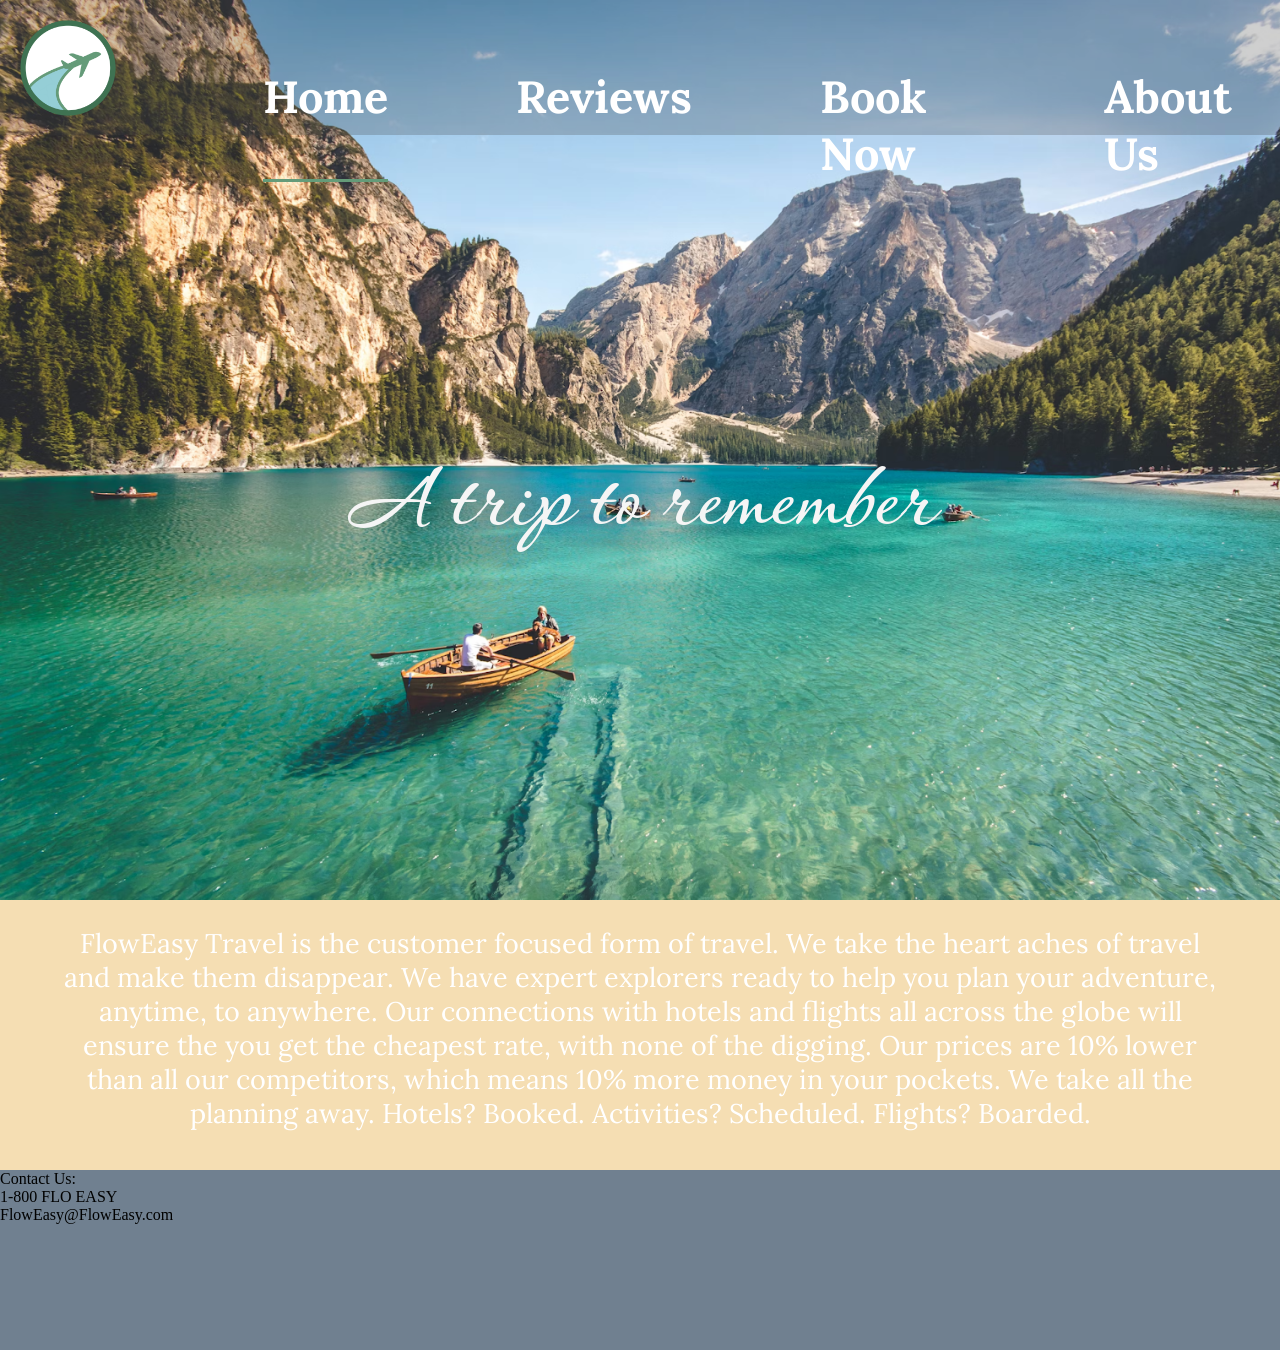
<file: index.html>
<!DOCTYPE html>
<html lang="en">
<head>
    <meta charset="UTF-8">
    <!-- fonts -->
    <link rel="preconnect" href="https://fonts.googleapis.com">
    <link rel="preconnect" href="https://fonts.gstatic.com" crossorigin>
    <link href="https://fonts.googleapis.com/css2?family=Corinthia:wght@400;700&family=Lora:ital,wght@0,400..700;1,400..700&display=swap" rel="stylesheet">

    <meta name="viewport" content="width=device-width, initial-scale=1.0">
    <link rel="stylesheet" href="style.css">
    <link rel="icon" type="image/x-icon" href="./Assets/favicon.png">
    <title>Floweasy Travel</title>
</head>
<body>
    <div class="header">
         <div class="logo">
            <img class="logo" src="./Assets/logo.png"></img>
        </div>
        <div class="pages grid-container">
            <a class="main">Home</a>
            <a class="link" href="reviews.html">Reviews</a>
            <a class="link" href="booking.html">Book Now</a>
            <a class="link" href="about.html">About Us</a>

        </div>
    </div>
    <div class="body">
        <div class="title-background" style="background-image: url('Assets/title-background.png');">
            <h1 class="title" style="padding-top:50vh;font-family: 'Corinthia', cursive;">A trip to remember</h1>
        </div>
        <div class="midbar1"></div>
        <div class="midbar" style="display:grid;grid-template-columns: auto auto auto;grid-template-rows: auto auto auto;">
        <div style="color:white;font-family:'Lora', sans-serif;text-align: center;font-size: 3vh;padding-inline: 5vw;padding-block:2vw;">FlowEasy Travel is the customer focused form of travel. We take the heart aches of travel and make them disappear. We have expert explorers ready to help you plan your adventure, anytime, to anywhere. Our connections with hotels and flights all across the globe will ensure the you get the cheapest rate, with none of the digging. Our prices are 10% lower than all our competitors, which means 10% more money in your pockets. We take all the planning away. Hotels? Booked. Activities? Scheduled. Flights? Boarded.</div>
        </div>
    </div>
    <div class="footer">
        Contact Us:<br>1-800 FLO EASY<br>FlowEasy@FlowEasy.com
    </div>
</body>
</html>
</file>
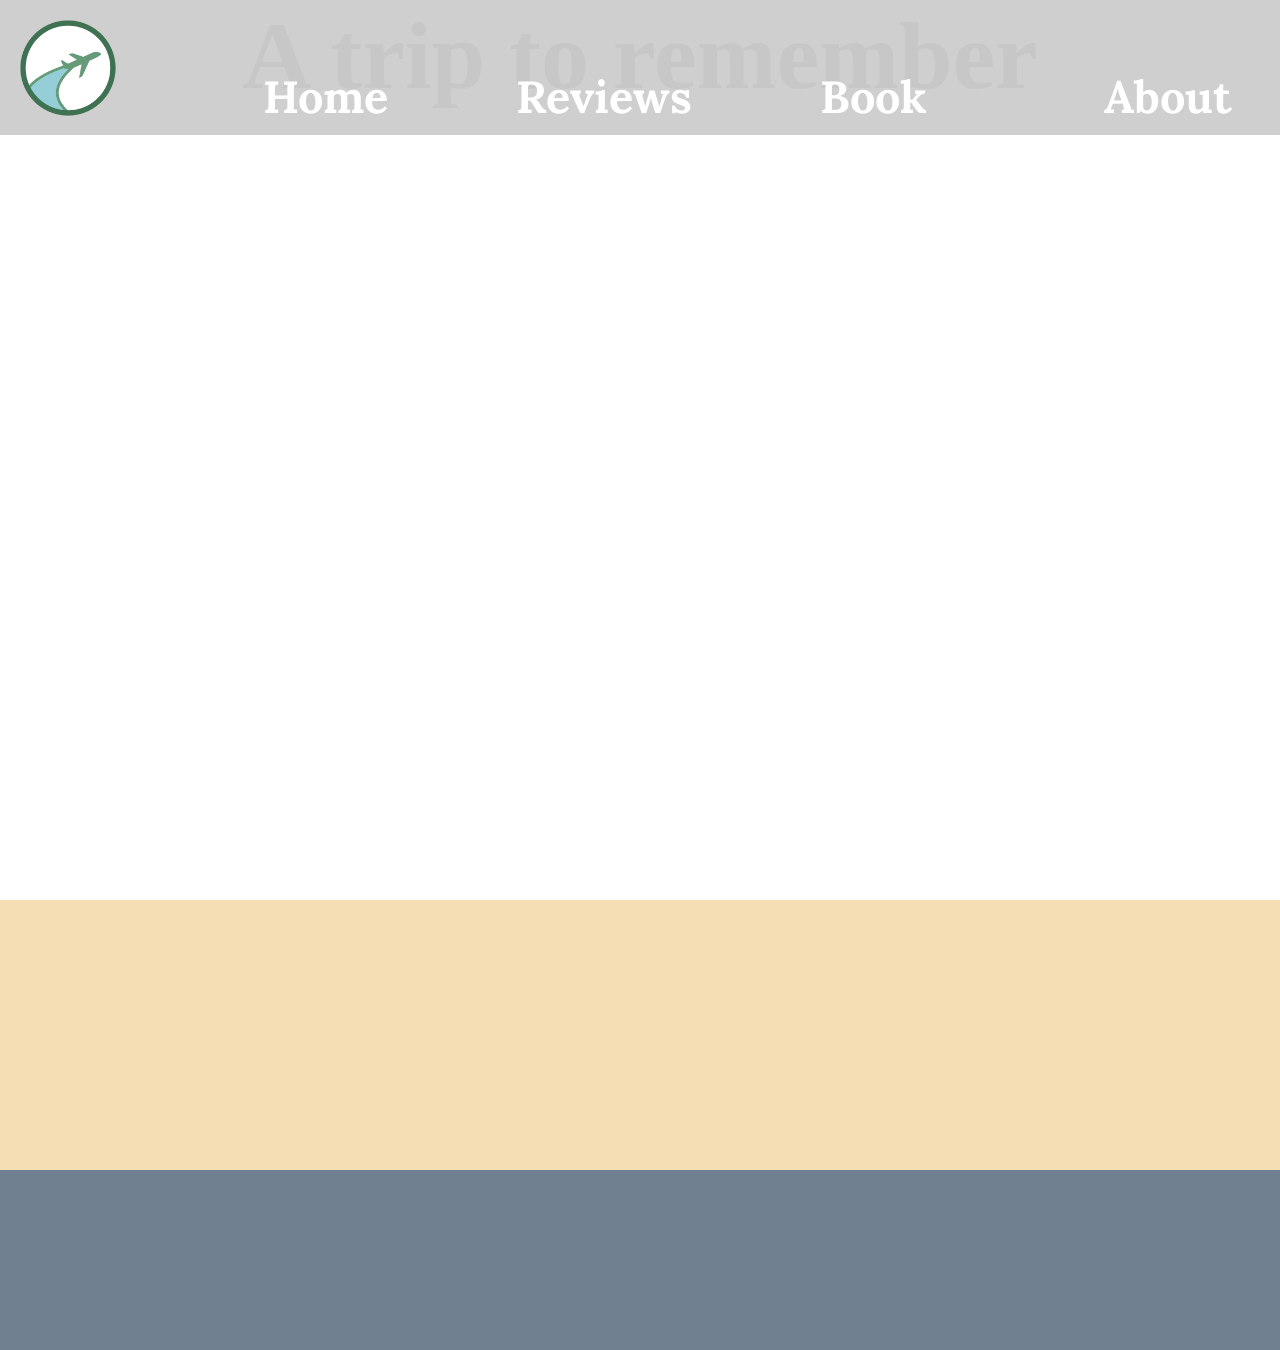
<file: About.html>
<!DOCTYPE html>
<html lang="en">
<head>
    <meta charset="UTF-8">
    <!-- fonts -->
    <link rel="preconnect" href="https://fonts.googleapis.com">
    <link rel="preconnect" href="https://fonts.gstatic.com" crossorigin>
    <link href="https://fonts.googleapis.com/css2?family=Corinthia:wght@400;700&family=Lora:ital,wght@0,400..700;1,400..700&display=swap" rel="stylesheet">

    <meta name="viewport" content="width=device-width, initial-scale=1.0">
    <link rel="stylesheet" href="style.css">
    <link rel="icon" type="image/x-icon" href="/Assets/logo.png">
    <title>Floweasy Travel</title>
</head>
<body>
    <div class="header">
         <div class="logo">
            <img class="logo" src="/Assets/logo.png"></img>
        </div>
        <div class="pages grid-container">
            <a class="link">Home</a>
            <a class="link">Reviews</a>
            <a class="link">Book Now</a>
            <a class="link">About Us</a>

        </div>
    </div>
    <div class="body">
        <div class="title-background">
            <h1 class="title">A trip to remember</h1>
        </div>
        <div class="midbar"></div>
    </div>
    <div class="footer"></div>
</body>
</html>
</file>
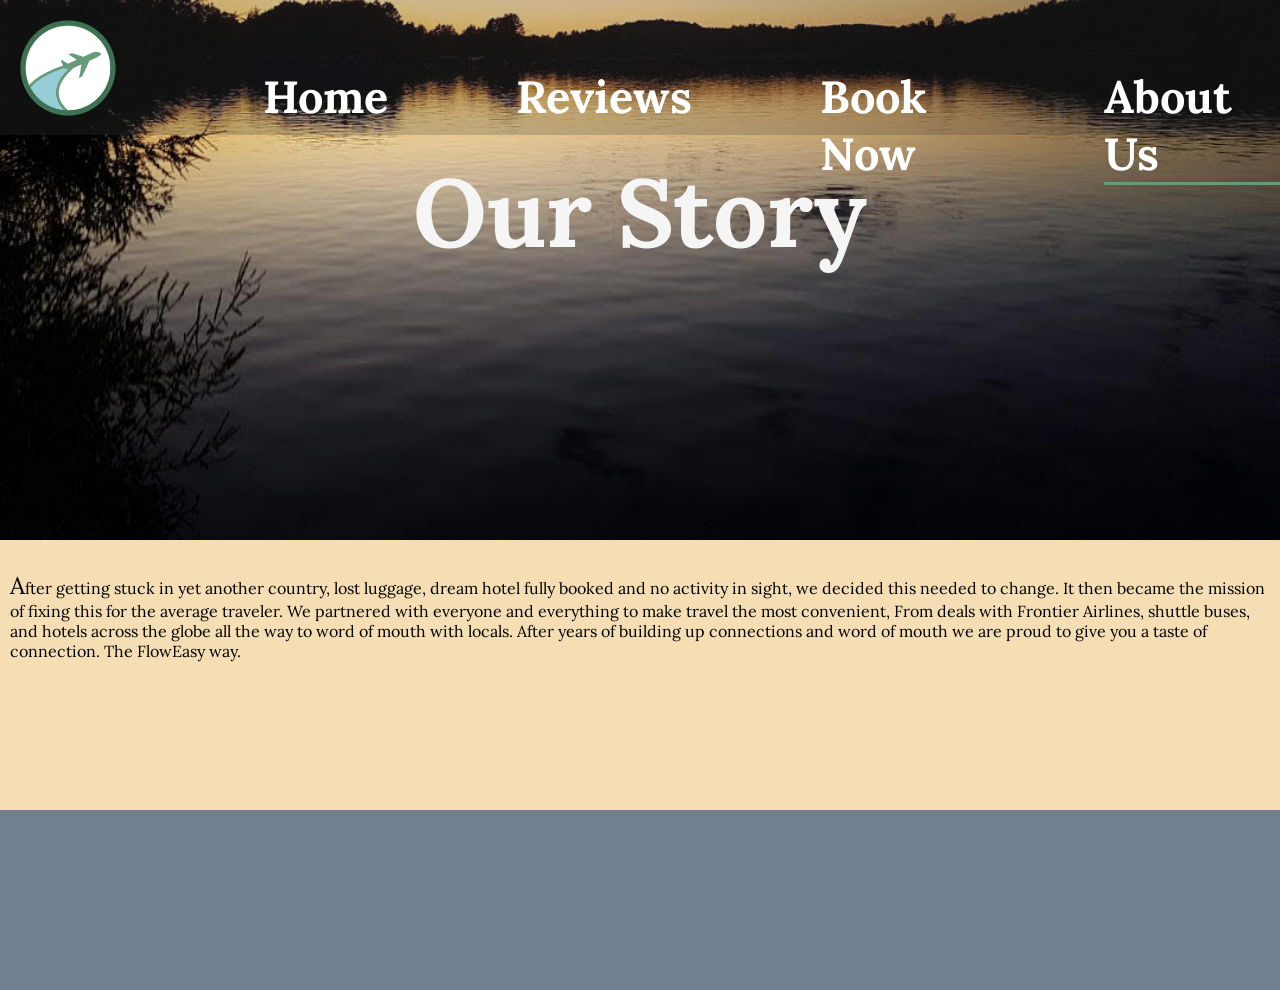
<file: about.html>
<!DOCTYPE html>
<html lang="en">
<head>
    <meta charset="UTF-8">
    <!-- fonts -->
    <link rel="preconnect" href="https://fonts.googleapis.com">
    <link rel="preconnect" href="https://fonts.gstatic.com" crossorigin>
    <link href="https://fonts.googleapis.com/css2?family=Corinthia:wght@400;700&family=Lora:ital,wght@0,400..700;1,400..700&display=swap" rel="stylesheet">

    <meta name="viewport" content="width=device-width, initial-scale=1.0">
    <link rel="stylesheet" href="style.css">
    <link rel="icon" type="image/x-icon" href="./Assets/logo.png">
    <title>Floweasy Travel</title>
</head>
<body>
    <div class="header">
         <div class="logo">
            <img class="logo" src="./Assets/logo.png"></img>
        </div>
        <div class="pages grid-container">
            <a class="link" href="index.html">Home</a>
            <a class="link" href="reviews.html">Reviews</a>
            <a class="link" href="booking.html">Book Now</a>
            <a class="main">About Us</a>

        </div>
    </div>
    <div class="body">
        <div class="title-background" style="background-image: url('Assets/lake.jpg');background-position-y: bottom -240px;height:60vh;">
            <h1 class="title" style="padding-top:150px;font-family:'Lora', sans-serif">Our Story</h1>
        </div>
        <div class="midbar" style="font-family:'Lora', sans-serif";>
            <br>
            <div style="margin:10px;">
            <p style="font-size: 1.5rem;display:inline;">A</p><p style="display:inline;">fter getting stuck in yet another country, lost luggage, dream hotel fully booked and no activity in sight, we decided this needed to change. It then became the mission of fixing this for the average traveler. We partnered with everyone and everything to make travel the most convenient, From deals with Frontier Airlines, shuttle buses, and hotels across the globe all the way to word of mouth with locals. After years of building up connections and word of mouth we are proud to give you a taste of connection. The FlowEasy way.</p>
            </div>
        </div>
    </div>
    <div class="footer"></div>
</body>
</html>
</file>
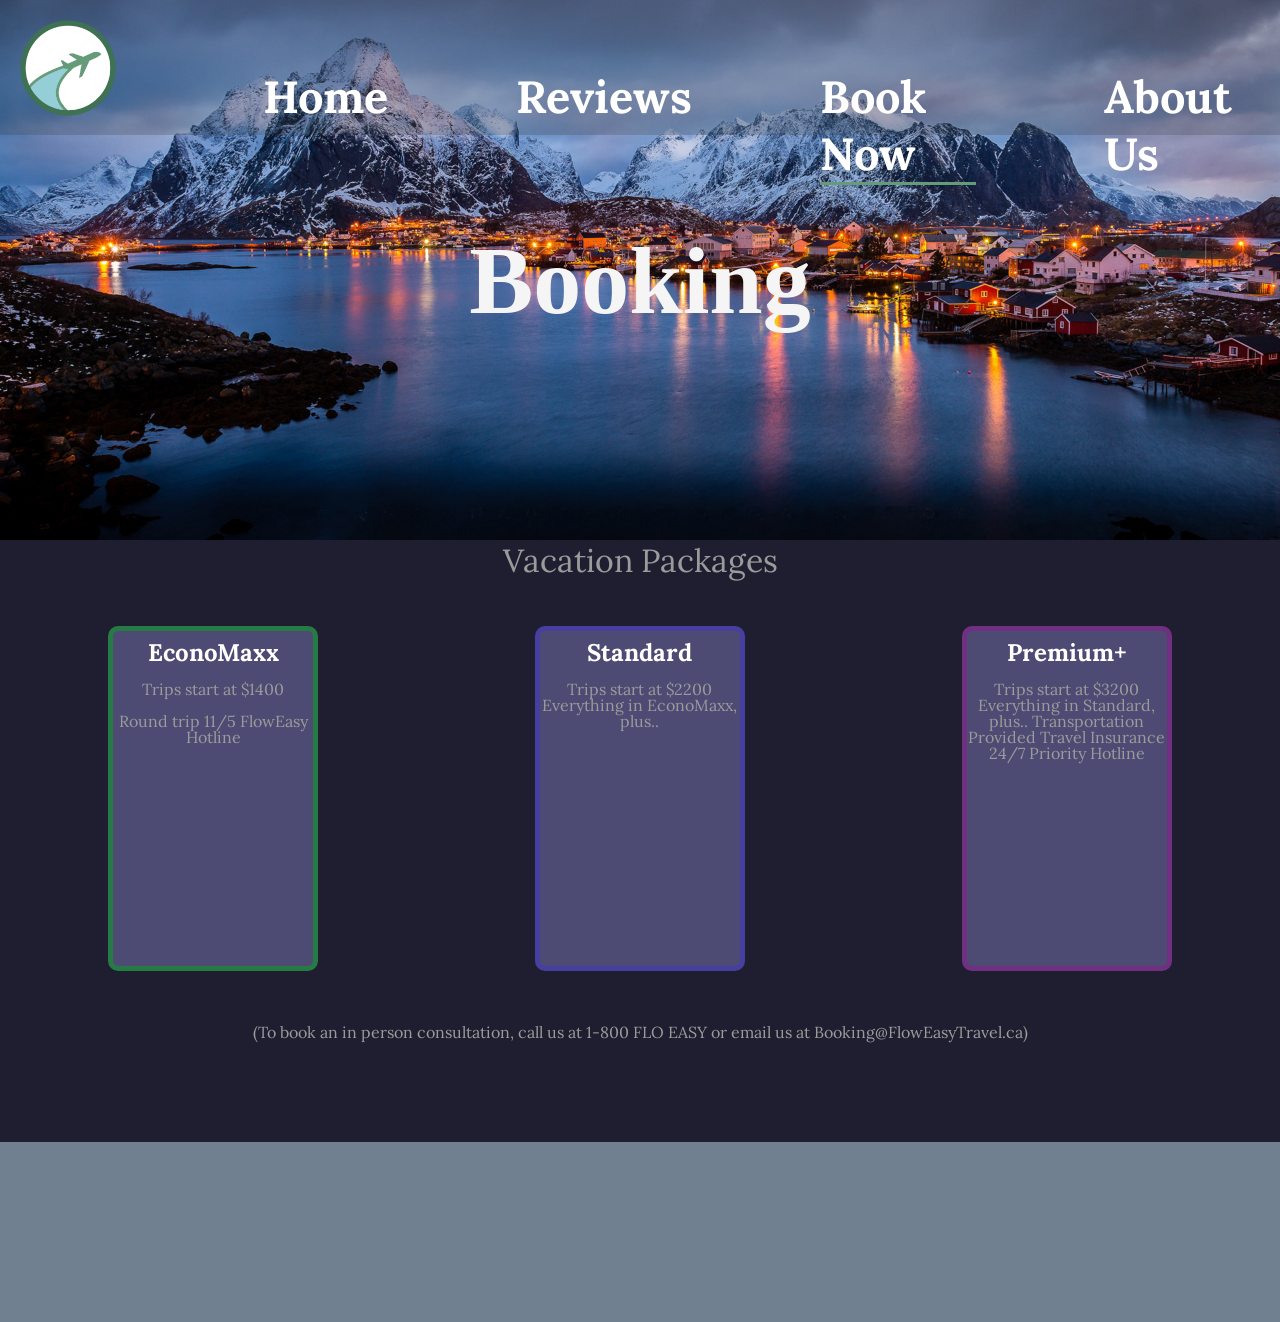
<file: booking.html>
<!DOCTYPE html>
<html lang="en">
<head>
    <meta charset="UTF-8">
    <!-- fonts -->
    <link rel="preconnect" href="https://fonts.googleapis.com">
    <link rel="preconnect" href="https://fonts.gstatic.com" crossorigin>
    <link href="https://fonts.googleapis.com/css2?family=Corinthia:wght@400;700&family=Lora:ital,wght@0,400..700;1,400..700&display=swap" rel="stylesheet">

    <meta name="viewport" content="width=device-width, initial-scale=1.0">
    <link rel="stylesheet" href="style.css">
    <link rel="icon" type="image/x-icon" href="./Assets/favicon.png">
    <title>Book a trip</title>
</head>
<body>
    <div class="header">
         <div class="logo">
            <img class="logo" src="./Assets/logo.png"></img>
        </div>
        <div class="pages grid-container">
            <a class="link" href="index.html">Home</a>
            <a class="link" href="reviews.html">Reviews</a>
            <a class="main">Book Now</a>
            <a class="link" href="about.html">About Us</a>

        </div>
    </div>
    <div class="body">
        <div class="title-background" style="height:60vh;background-image: url('Assets/booking.jpg');background-position-y: bottom;">
            <h1 class="title" style="padding-top: 25vh;">Booking</h1>
        </div>
        <div class="midbar" style="height:auto;background-color:rgb(31, 30, 49);">
            <div style="text-align:center;font-size: 2rem;padding-bottom:5vh;color:rgb(155, 155, 155);">Vacation Packages</div>
            <div style="display:grid;width: 100vw;height:40vh;grid-template-columns: auto auto auto;">
                <div class="box" style="border: 5px solid #267b44;">
                    <div class="pkg">EconoMaxx</div><br>
                    <p>Trips start at $1400</p><br>
                    Round trip 
                    11/5 FlowEasy Hotline
                </div>
                <div class="box" style="border: 5px solid #463f9f;"">
                    <div class="pkg">Standard</div><br>
                    <p>Trips start at $2200</p>
                    Everything in EconoMaxx, plus..
                </div>
                <div class="box" style="border: 5px solid #712f81">
                    <div class="pkg">Premium+</div><br>
                    <p>Trips start at $3200</p>
                    Everything in Standard, plus..
                    Transportation Provided
                    Travel Insurance
                    24/7 Priority Hotline


                </div>
            </div>
            <br>
            <p style="text-align:center;padding-bottom: 100px;margin-bottom: 0;color:rgb(155, 155, 155);">(To book an in person consultation, call us at 1-800 FLO EASY or email us at Booking@FlowEasyTravel.ca)</p>
        </div>
    </div>
    <div class="footer"></div>
</body>
</html>
</file>
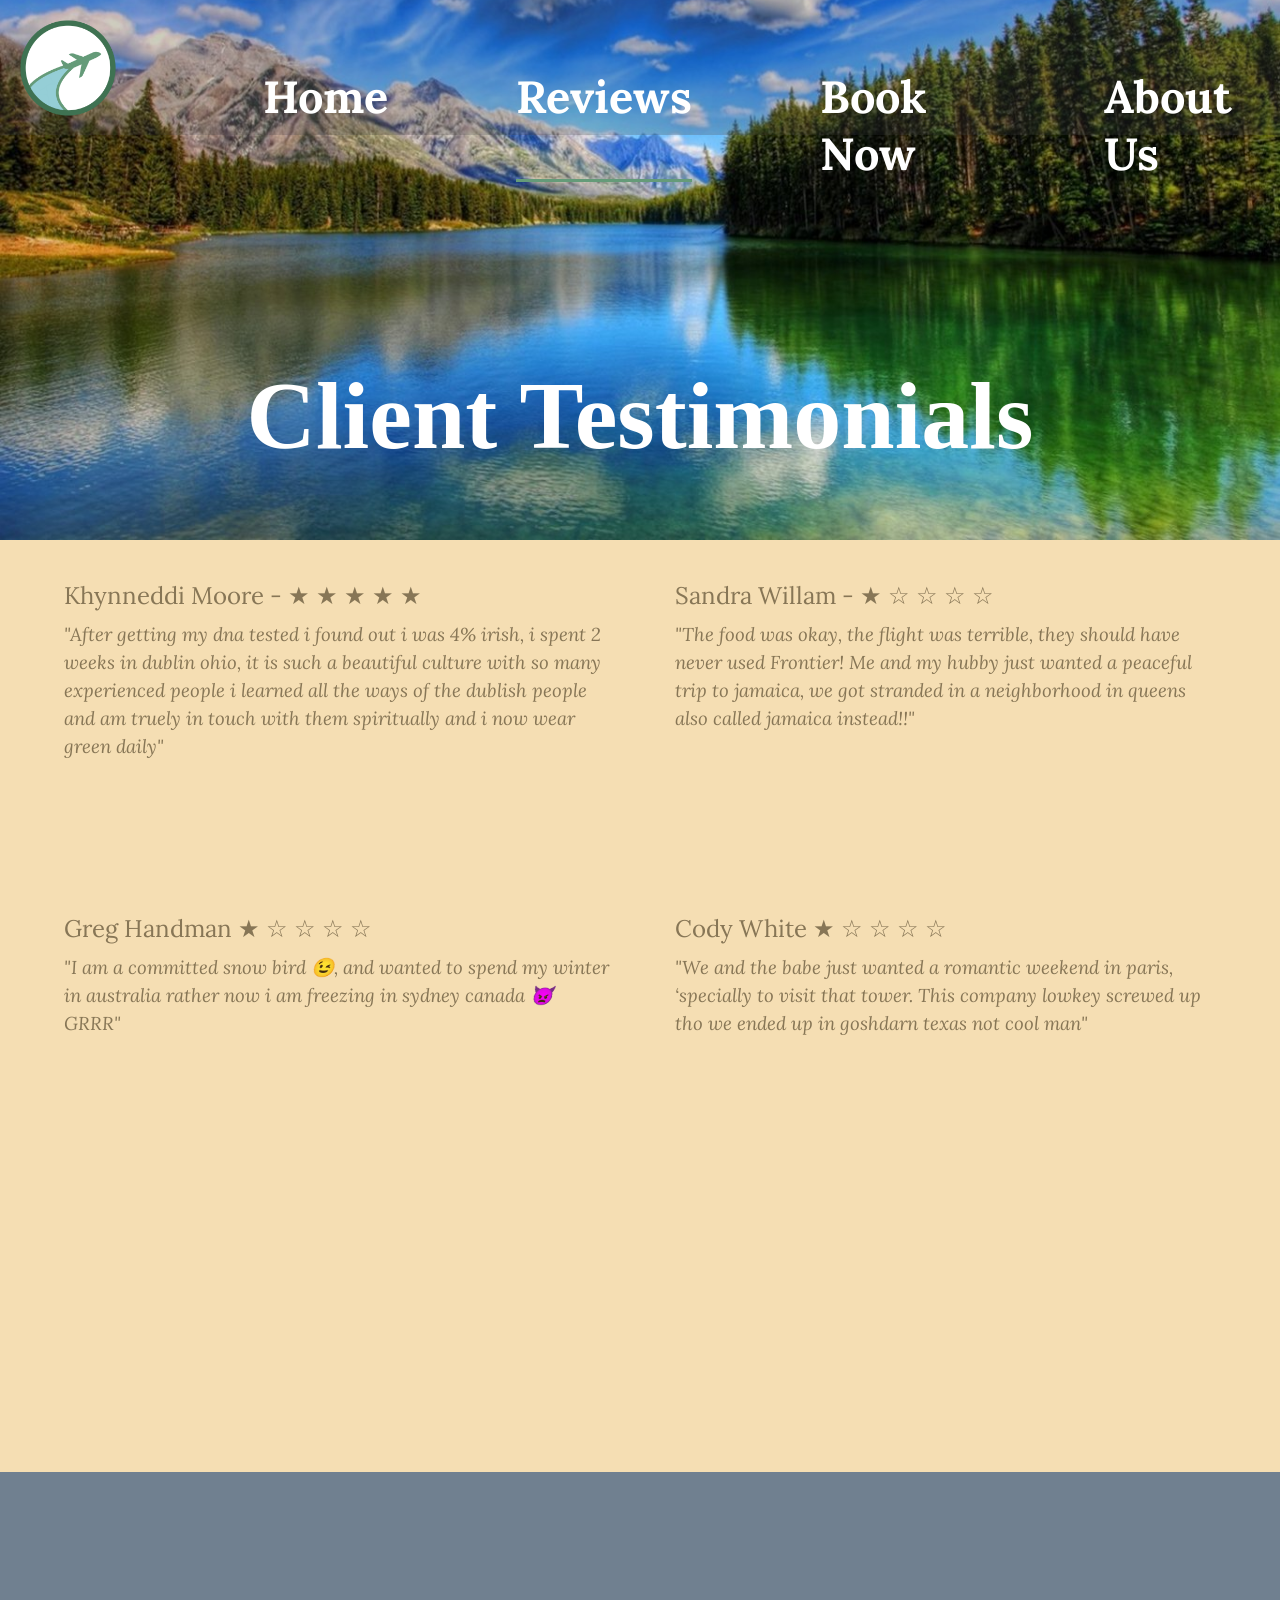
<file: reviews.html>
<!DOCTYPE html>
<html lang="en">
<head>
    <meta charset="UTF-8">
    <!-- fonts -->
    <link rel="preconnect" href="https://fonts.googleapis.com">
    <link rel="preconnect" href="https://fonts.gstatic.com" crossorigin>
    <link href="https://fonts.googleapis.com/css2?family=Corinthia:wght@400;700&family=Lora:ital,wght@0,400..700;1,400..700&display=swap" rel="stylesheet">

    <meta name="viewport" content="width=device-width, initial-scale=1.0">
    <link rel="stylesheet" href="style.css">
    <link rel="icon" type="image/x-icon" href="/Assets/logo.png">
    <title>Floweasy Travel Reviews</title>
</head>
<body>
    <div class="header">
         <div class="logo">
            <img class="logo" src="./Assets/logo.png"></img>
        </div>
        <div class="pages grid-container">
            <a class="link" href="index.html">Home</a>
            <a class="main">Reviews</a>
            <a class="link" href="booking.html">Book Now</a>
            <a class="link" href="about.html">About Us</a>

        </div>
    </div>
    <div class="body">
        <div  style="height:60vh;background-image: url('Assets/image.png');background-position-y: bottom;" class="title-background">
            <h1 style="color:white;padding-top:40vh;" class="title">Client Testimonials</h1>
        </div>
        <div class="midbar grid-container">
            <div><p class="r1">Khynneddi Moore - ★ ★ ★ ★ ★<p class="r2"><i>"After getting my dna tested i found out i was 4% irish, i spent 2 weeks in dublin ohio, it is such a beautiful culture with so many experienced people i learned all the ways of the dublish people and am truely in touch with them spiritually and i now wear green daily"</i></p></div>
            <div><p class="r1">Sandra Willam - ★ ☆ ☆ ☆ ☆</p><p class="r2"><i>"The food was okay, the flight was terrible, they should have never used Frontier! Me and my hubby just wanted a peaceful trip to jamaica, we got stranded in a neighborhood in queens also called jamaica instead!!"</i></p></div>
            <div><p class="r1">Greg Handman ★ ☆ ☆ ☆ ☆</p><p class="r2"><i>"I am a committed snow bird 😉, and wanted to spend my winter in australia rather now i am freezing in sydney canada 👿 GRRR"</i></p></div>
            <div><p class="r1">Cody White ★ ☆ ☆ ☆ ☆</p><p class="r2"><i>"We and the babe just wanted a romantic weekend in paris, ‘specially to visit that tower. This company lowkey screwed up tho we ended up in goshdarn texas not cool man"</i></p></div>
        </div>
    </div>
    <div class="footer"></div>
</body>
</html>
</file>
<file: style.css>
body {
    margin:0;
    overflow-x: hidden;
}

.header {
    position:fixed;
    width:100vw;
    height:15vh;
    background-color:rgba(64, 64, 64, 0.25);
    z-index:1;
}

.logo {
    height:15vh;
    width:15vh;
    display:inline-grid;
}

.pages.grid-container {
    display:inline-grid;
    position:absolute;
    grid-template-columns: auto auto auto auto;
    gap: 10vw;
    color:white;
    padding-block:7.5vh;
    padding-left:10vw;
    font-size: 5vh;
    font-family: "Lora", sans-serif;
    font-weight: 800;

    .link:hover {
        color:rgba(149, 206, 214);
        transition: color 150ms;
    }

    .link:not(:hover) {
        color:white;
        transition: color 500ms;
    }
}

.midbar.grid-container {
    
    display:grid;
    grid-template-columns: auto auto;
    grid-template-rows: auto auto auto auto;
    font-size:16pt;
    color:#877656;
    height:100vh;
    padding-inline:5vw;
    padding-top:2.5vw;
    gap: 0 5vw;
    line-height: 0;
}

.r1 {
    font-size:18pt;font-weight: 400;
    
}

.r2 {
    line-height: 1.5;
    font-size:14pt;
    display:inline;
}
.main {
    border-bottom: inset 3px rgb(101, 155, 121);
}

.header > div > a:link, a:visited {
    color:white;
    text-decoration: none;
}


.title-background {
    background-position-y: bottom;
    z-index: -1;
    background-size: cover;
    width:100vw;
    height: 100vh;
    background-repeat: no-repeat;
}

.title {
    text-align:center;
    color: whitesmoke;
    font-size: 6rem;
    position: relative;
    margin:0;
}

.midbar {
    height:30vh;
    width:auto;
    background-color: wheat;
    font-family: "Lora", sans-serif;
}

.footer {
    width: auto;
    height:20vh;
    background-color:slategray;
}

.box {
    text-align:center;
    background-color:rgb(77, 75, 115);
    margin-inline: auto;
    color:rgb(155, 155, 155);
    width:200px;
    border-radius: 10px;
    margin-bottom:15px;
    line-height: 1;
    font-family: "Lora", sans-serif;
    padding-top:10px;

    >.pkg {
        font-weight: 800;
        font-size: 1.5rem;
        color:white;
    }

    p {
        line-height: 1;
        margin:0;
    }
}
</file>
